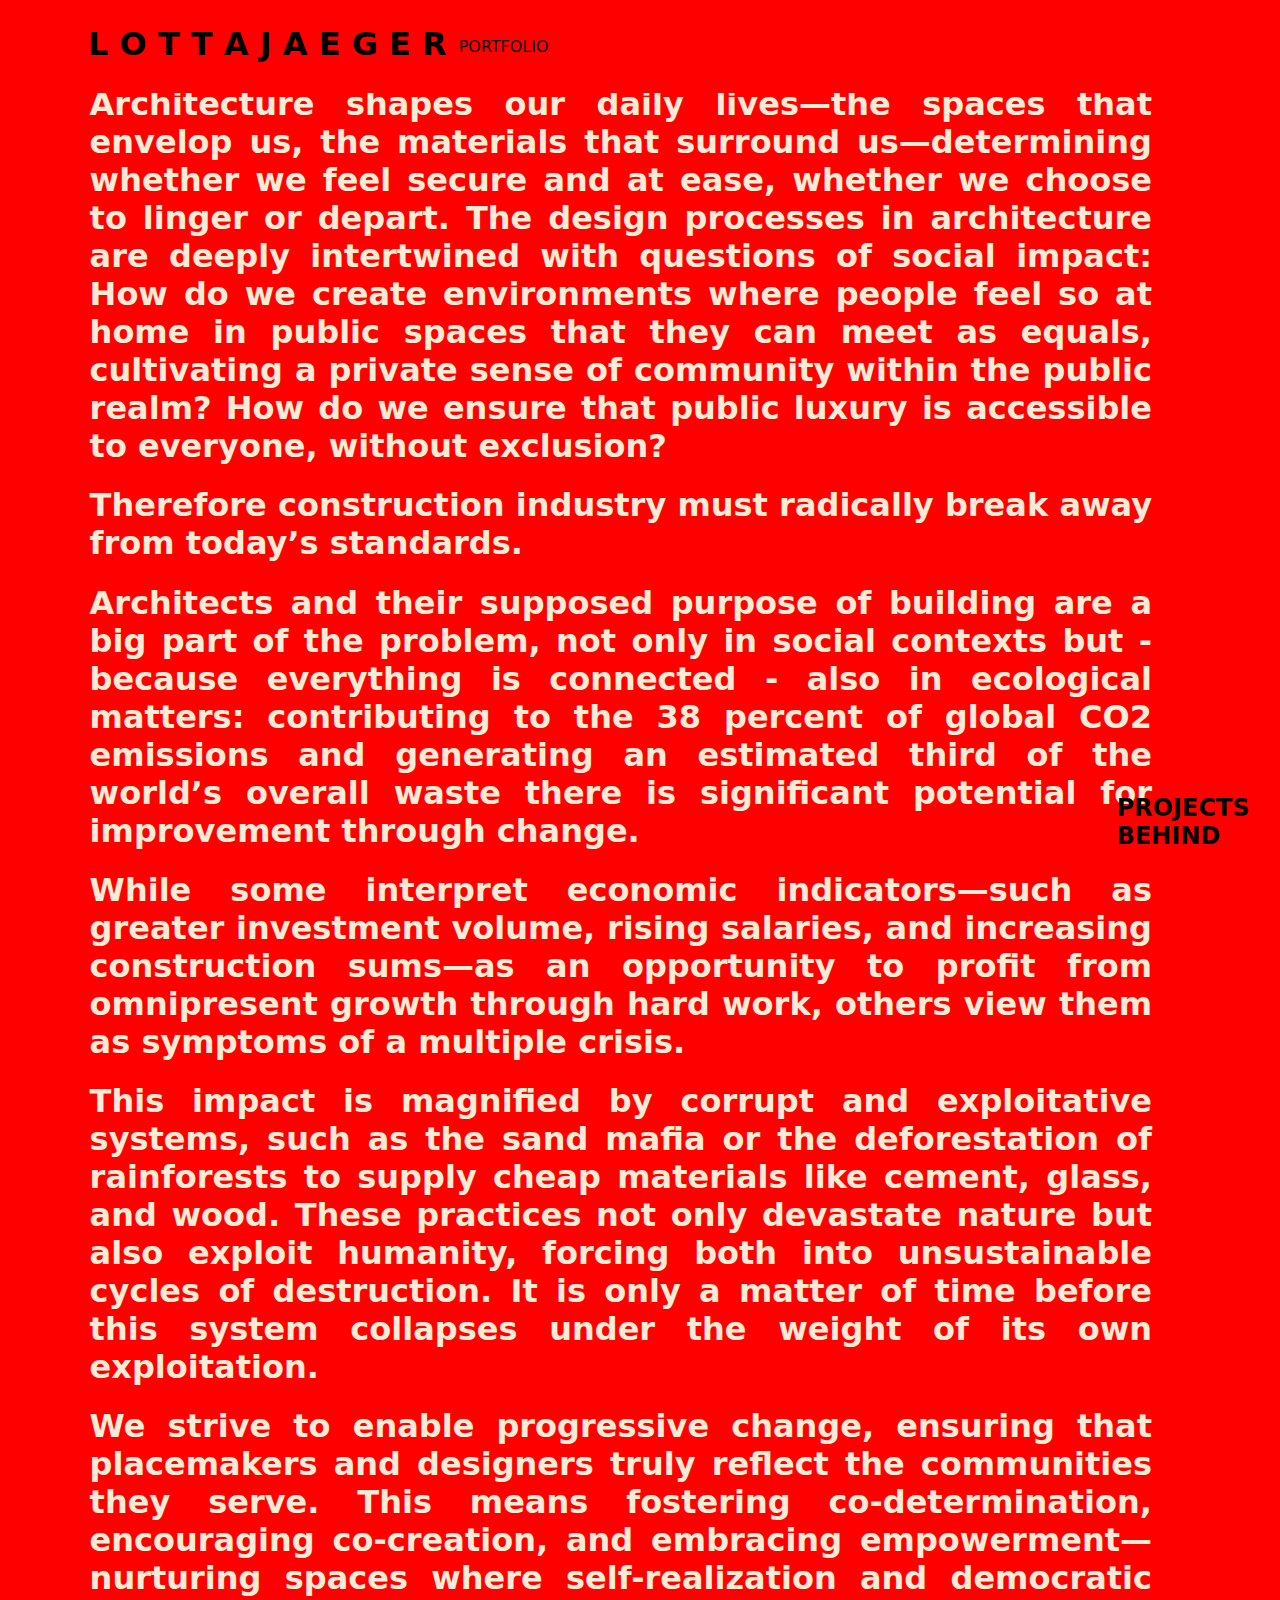
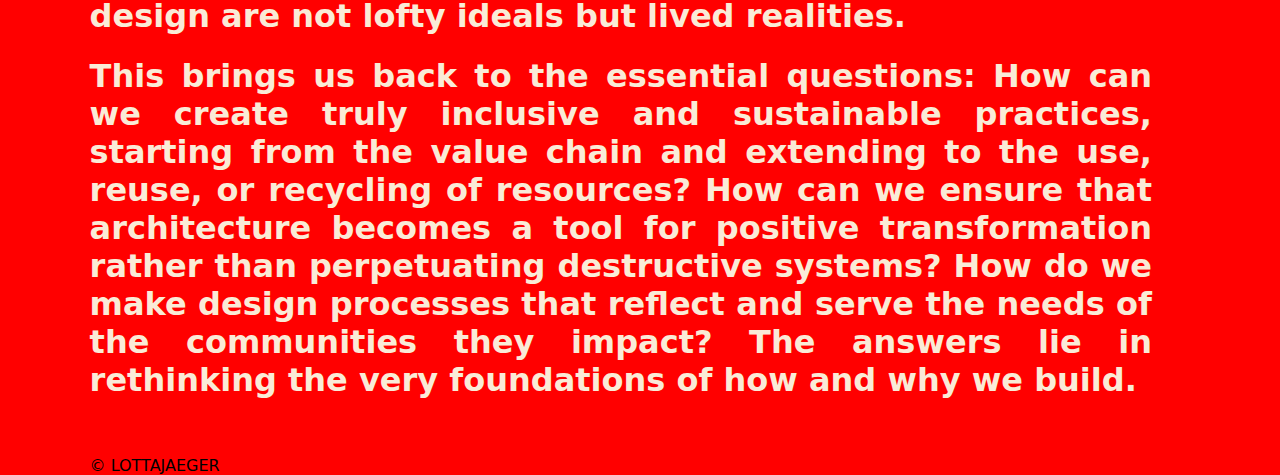
<file: index.html>
<!DOCTYPE html>
<html lang="en">
<head>
    <meta charset="UTF-8">
    <meta name="viewport" content="width=device-width, initial-scale=1.0">
    <title>J A E G E R</title>

    <link rel="stylesheet" href="style.css">
</head>
<body>
  <div class="fix">  <div class="header column">
 <div class="header">  <h1>L O T T A   J A E G E R</h1>
   <div class="header2"> <p>PORTFOLIO</p></div></div></div></div>
 
 
<div class="sidebar">
    <h2>
        <p><a href="projects.html">PROJECTS</a></p></h2>
   <h2> <p><a href="behind.html">BEHIND</a></p></h2>
</div>

 
   <div class="padd">
<div class="text"> <h1>
    <p>Architecture shapes our daily lives—the spaces that envelop us, the materials that surround us—determining whether we feel secure and at ease, whether we choose to linger or depart. The design processes in architecture are deeply intertwined with questions of social impact: How do we create environments where people feel so at home in public spaces that they can meet as equals, cultivating a private sense of community within the public realm? How do we ensure that public luxury is accessible to everyone, without exclusion?</p>
    <p>Therefore construction industry must radically break away from today’s standards.</p>  
    <p> Architects and their supposed purpose of building are a big part of the problem, not only in social contexts but - because everything is connected - also in ecological matters: contributing to the 38 percent of global CO2 emissions and generating an estimated third of the world’s overall waste there is significant potential for improvement through change.</p>
    <p>While some interpret economic indicators—such as greater investment volume, rising salaries, and increasing construction sums—as an opportunity to profit from omnipresent growth through hard work, others view them as symptoms of a multiple crisis.</p> 
    <p>This impact is magnified by corrupt and exploitative systems, such as the sand mafia or the deforestation of rainforests to supply cheap materials like cement, glass, and wood. These practices not only devastate nature but also exploit humanity, forcing both into unsustainable cycles of destruction. It is only a matter of time before this system collapses under the weight of its own exploitation.</p>  
    <p>We strive to enable progressive change, ensuring that placemakers and designers truly reflect the communities they serve. This means fostering co-determination, encouraging co-creation, and embracing empowerment—nurturing spaces where self-realization and democratic design are not lofty ideals but lived realities.</p> 
    <p>This brings us back to the essential questions: How can we create truly inclusive and sustainable practices, starting from the value chain and extending to the use, reuse, or recycling of resources? How can we ensure that architecture becomes a tool for positive transformation rather than perpetuating destructive systems? How do we make design processes that reflect and serve the needs of the communities they impact? The answers lie in rethinking the very foundations of how and why we build.</p>
    </h1></div>

   
</div>

<div>
    <p class="copyright">
        © LOTTAJAEGER
    </p>
</div>




</body>
</html>
</file>
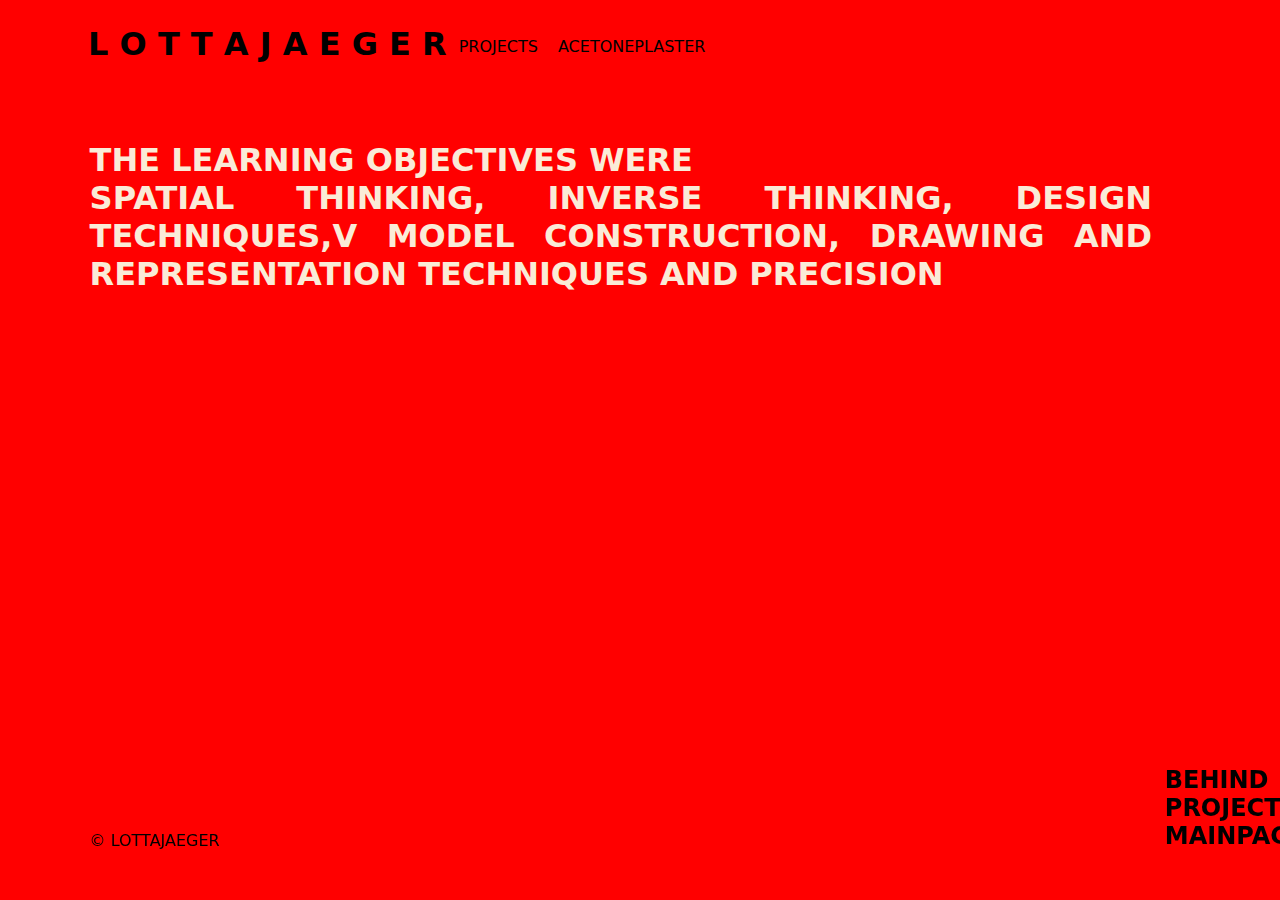
<file: acetoneplaster.html>
<!DOCTYPE html>
<html lang="en">
<head>
    <meta charset="UTF-8">
    <meta name="viewport" content="width=device-width, initial-scale=1.0">
    <title>J A E G E R ACETONEPLASTER</title>
    <link rel="stylesheet" href="singleprojects.css">
</head>
<body>
    
    <div class="fix">
        <div class="header column">
            <div class="header">
                <h1><a href="index.html">L O T T A J A E G E R</a></h1>
                <div class="topp">
                    <p> <a href="projects.html">PROJECTS</a></p>
                    <p>ACETONEPLASTER</p>
                </div>
            </div>
        </div>
    </div>
    

    <div class="padd">
        <div class="text"> 
            <h1>
                THE LEARNING OBJECTIVES WERE
                <p> SPATIAL THINKING,
                    INVERSE THINKING,
                    DESIGN TECHNIQUES,V
                    MODEL CONSTRUCTION, 
                    DRAWING AND REPRESENTATION TECHNIQUES
                    AND PRECISION
                </p>
               
            </h1>
        </div>
           
    </div>

    <div class="sidebar">
        <h2>
            <p>
                <a href="behind.html">BEHIND</a>
            </p>
        </h2>

        <h2> 
            <p>
                <a href="projects.html">PROJECTS</a>
            </p>
        </h2>
        
       <h2> 
            <p>
                <a href="index.html">MAINPAGE</a>
            </p>
        </h2>

    </div>
  
    <div>
        <p class="copyright">
            © LOTTAJAEGER
        </p>
    </div>

  

</body>
</html>
</file>
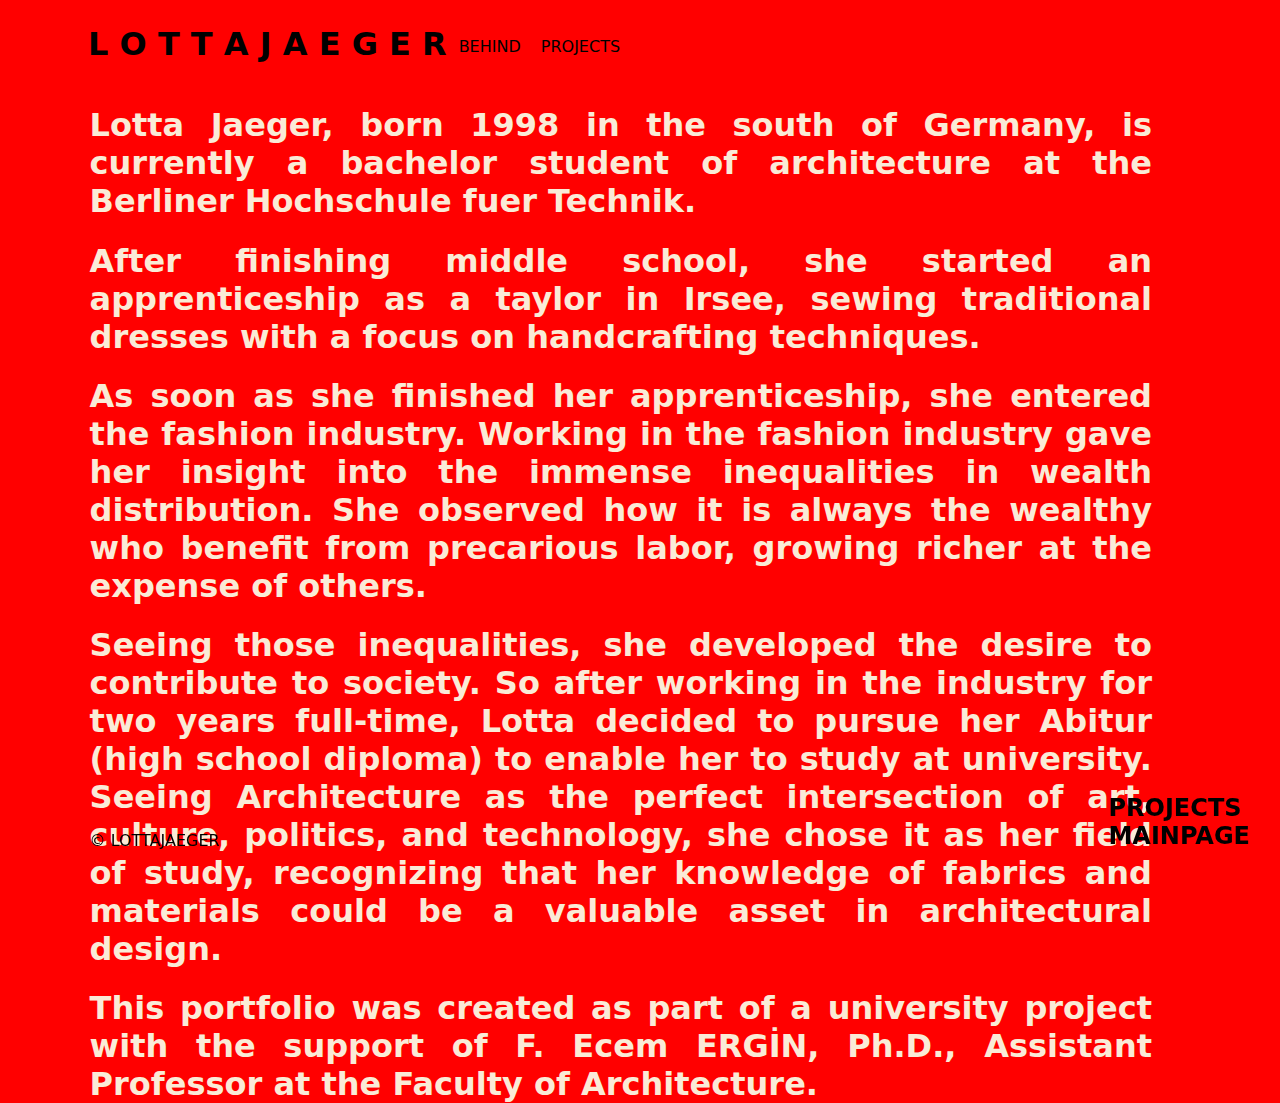
<file: behind.html>
<!DOCTYPE html>
<html lang="en">
<head>
    <meta charset="UTF-8">
    <meta name="viewport" content="width=device-width, initial-scale=1.0">
    <title>J A E G E R</title>

    <link rel="stylesheet" href="behind.css">
</head>
<body>
    <div class="fix">
        <div class="header column">
            <div class="header">
                <h1><a href="index.html">L O T T A J A E G E R</a></h1>
                <div class="topp">
                    <p>BEHIND</p>
                    <p> <a href="projects.html">PROJECTS</a></p>
                </div>
            </div>
        </div>
    </div>
    
<div class="sidebar">
    <h2>
        <p><a href="projects.html">PROJECTS</a></p></h2>
   <h2> <p><a href="index.html">MAINPAGE</a></p></h2>
</div>

 
   <div class="padd">
<div class="text"> <h1>
    <p></p>
    <p> Lotta Jaeger, born 1998 in the south of Germany, is currently a bachelor student of architecture at the Berliner Hochschule fuer Technik.</p>
        <p>After finishing middle school, she started an apprenticeship as a taylor in Irsee, sewing traditional dresses with a focus on handcrafting techniques.</p>
            <p>As soon as she finished her apprenticeship, she entered the fashion industry. Working in the fashion industry gave her insight into the immense inequalities in wealth distribution. She observed how it is always the wealthy who benefit from precarious labor, growing richer at the expense of others.</p>
                <p>Seeing those inequalities, she developed the desire to contribute to society. So after working in the industry for two years full-time, Lotta decided to pursue her Abitur (high school diploma) to enable her to study at university. Seeing Architecture as the perfect intersection of art, culture, politics, and technology, she chose it as her field of study, recognizing that her knowledge of fabrics and materials could be a valuable asset in architectural design.</p>
                    
                <p>This portfolio was created as part of a university project with the support of F. Ecem ERGİN, Ph.D., Assistant Professor at the Faculty of Architecture.</p>
    </h1></div>

   
</div>


<div>
    <p class="copyright">
        © LOTTAJAEGER
    </p>
</div>




</body>
</html>
</file>
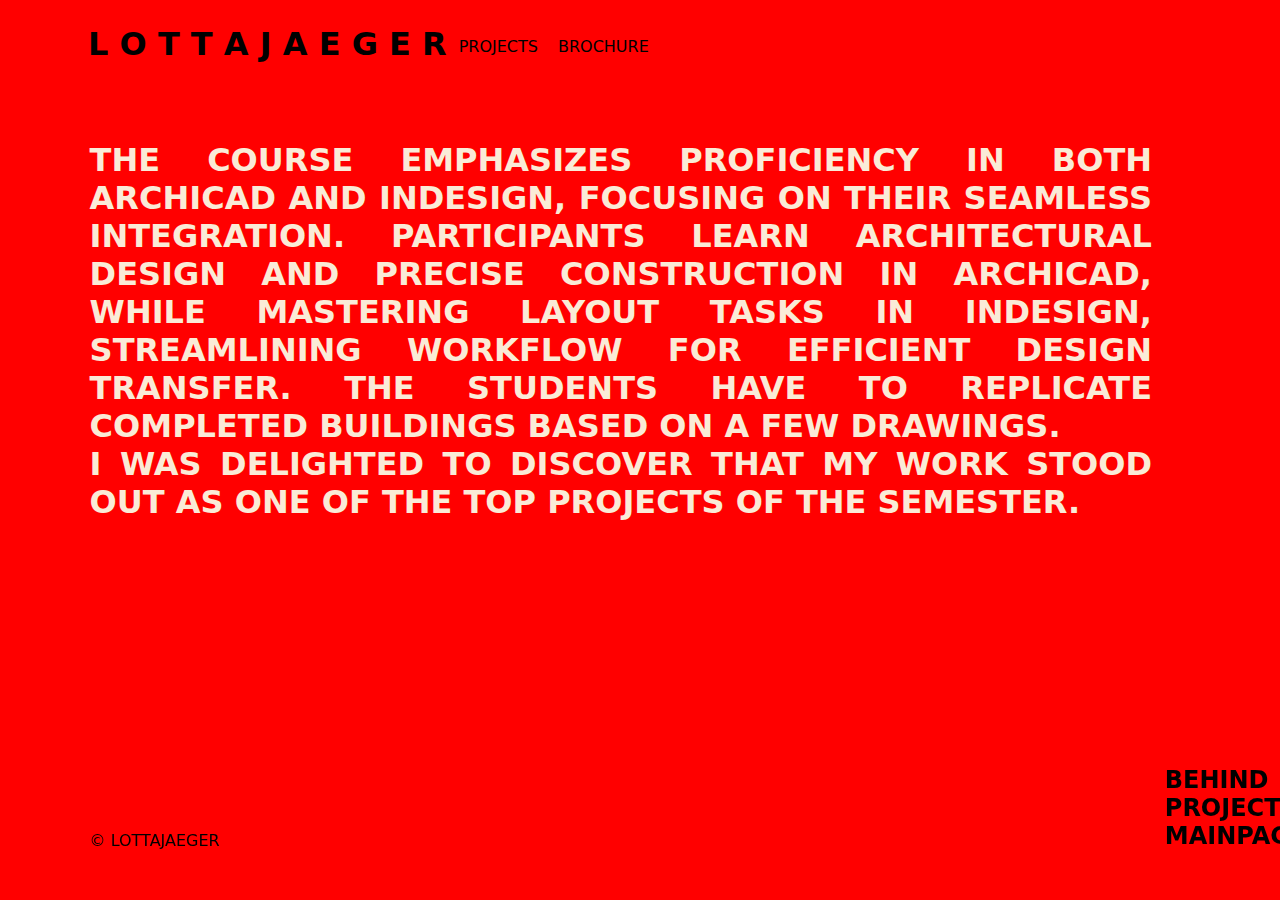
<file: brochure.html>
<!DOCTYPE html>
<html lang="en">
<head>
    <meta charset="UTF-8">
    <meta name="viewport" content="width=device-width, initial-scale=1.0">
    <title>J A E G E R BROCHURE</title>
    <link rel="stylesheet" href="singleprojects.css">
</head>
<body>
    
    <div class="fix">
        <div class="header column">
            <div class="header">
                <h1><a href="index.html">L O T T A J A E G E R</a></h1>
                <div class="topp">
                    <p> <a href="projects.html">PROJECTS</a></p>
                    <p>BROCHURE</p>
                </div>
            </div>
        </div>
    </div>
    

    <div class="padd">
        <div class="text"> 
            <h1>
                THE COURSE EMPHASIZES PROFICIENCY IN BOTH ARCHICAD AND INDESIGN, FOCUSING ON THEIR SEAMLESS INTEGRATION. PARTICIPANTS LEARN ARCHITECTURAL DESIGN AND PRECISE CONSTRUCTION IN ARCHICAD, WHILE MASTERING LAYOUT TASKS IN INDESIGN, STREAMLINING WORKFLOW FOR EFFICIENT DESIGN TRANSFER.
                THE STUDENTS HAVE TO REPLICATE COMPLETED BUILDINGS BASED ON A FEW DRAWINGS.
                <p>I WAS DELIGHTED TO DISCOVER THAT MY WORK STOOD OUT AS ONE OF THE TOP PROJECTS OF THE SEMESTER.</p>
            </h1>
        </div>
           
    </div>

    <div class="sidebar">
        
        
        
        <h2>
            <p>
                <a href="behind.html">BEHIND</a>
            </p>
        </h2>


        <h2> 
            <p>
                <a href="projects.html">PROJECTS</a>
            </p>
        </h2>
        

        <h2> 
            <p>
                <a href="index.html">MAINPAGE</a>
            </p>
        </h2>

    </div>
  
    <div>
        <p class="copyright">
            © LOTTAJAEGER
        </p>
    </div>


</body>
</html>
</file>
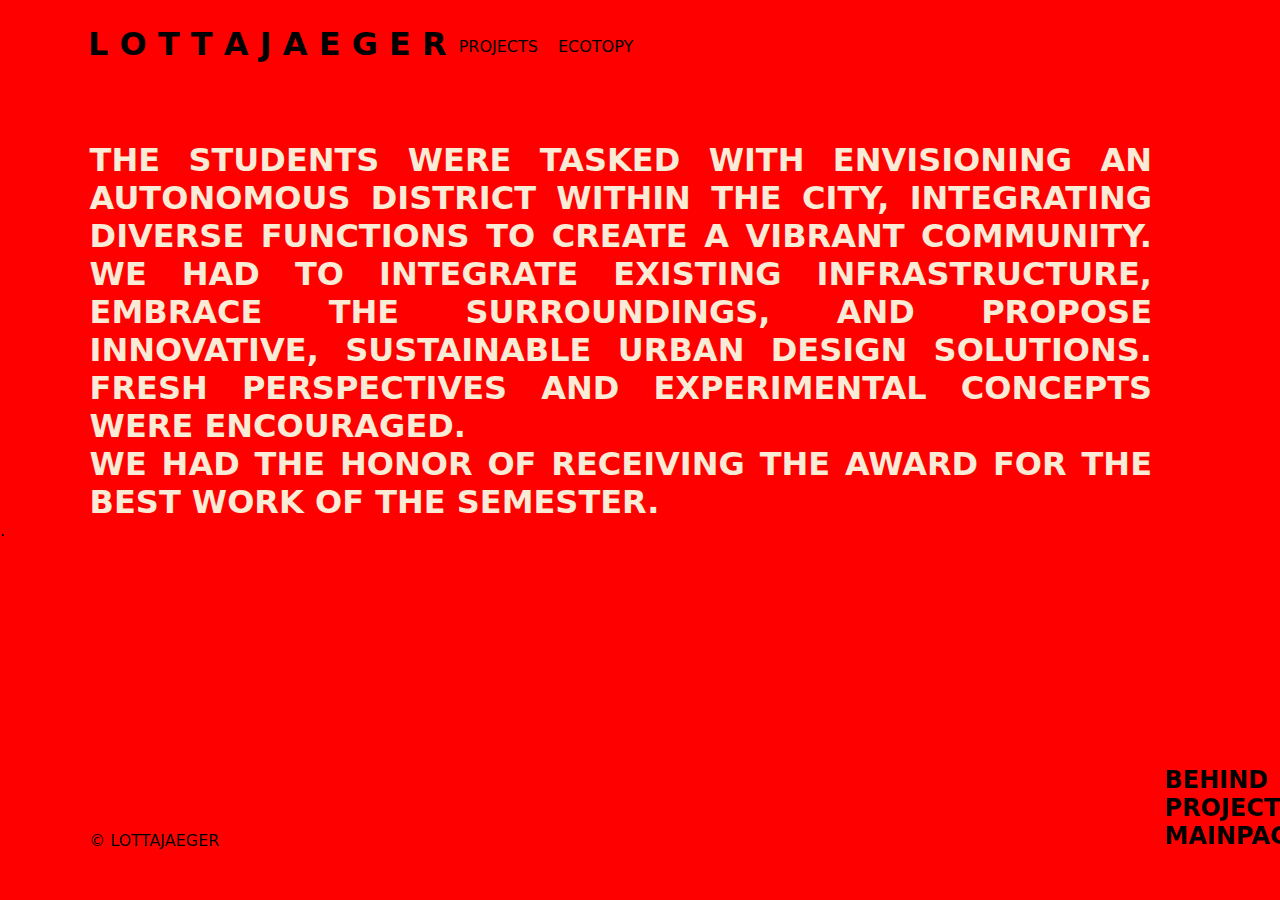
<file: ecotopy.html>
<!DOCTYPE html>
<html lang="en">
<head>
    <meta charset="UTF-8">
    <meta name="viewport" content="width=device-width, initial-scale=1.0">
    <title>J A E G E R ECOTOPY</title>
    <link rel="stylesheet" href="singleprojects.css">
</head>
<body>
    
    <div class="fix">
        <div class="header column">
            <div class="header">
                <h1><a href="index.html">L O T T A J A E G E R</a></h1>
                <div class="topp">
                    <p> <a href="projects.html">PROJECTS</a></p>
                    <p>ECOTOPY</p>
                </div>
            </div>
        </div>
    </div>
    

    <div class="padd">
        <div class="text"> 
            <h1>
                THE STUDENTS WERE TASKED WITH ENVISIONING AN AUTONOMOUS DISTRICT WITHIN THE CITY, INTEGRATING DIVERSE FUNCTIONS TO CREATE A VIBRANT COMMUNITY. WE HAD TO INTEGRATE EXISTING INFRASTRUCTURE, EMBRACE THE SURROUNDINGS, AND PROPOSE INNOVATIVE, SUSTAINABLE URBAN DESIGN SOLUTIONS. FRESH PERSPECTIVES AND EXPERIMENTAL CONCEPTS WERE ENCOURAGED.
                <p>
                    WE HAD THE HONOR OF RECEIVING THE AWARD FOR THE BEST WORK OF THE SEMESTER.
                </p>
            </h1>
        </div>
           
    </div>

    <div class="sidebar">
        <h2>
            <p>
                <a href="behind.html">BEHIND</a>
            </p>
        </h2>

        <h2> 
            <p>
                <a href="projects.html">PROJECTS</a>
            </p>
        </h2>

       <h2> 
            <p>
                <a href="index.html">MAINPAGE</a>
            </p>
        </h2>
    </div>
  

    <div>
        <p>.</p>
        <p class="copyright">
            © LOTTAJAEGER
        </p>
    </div>


</body>
</html>
</file>
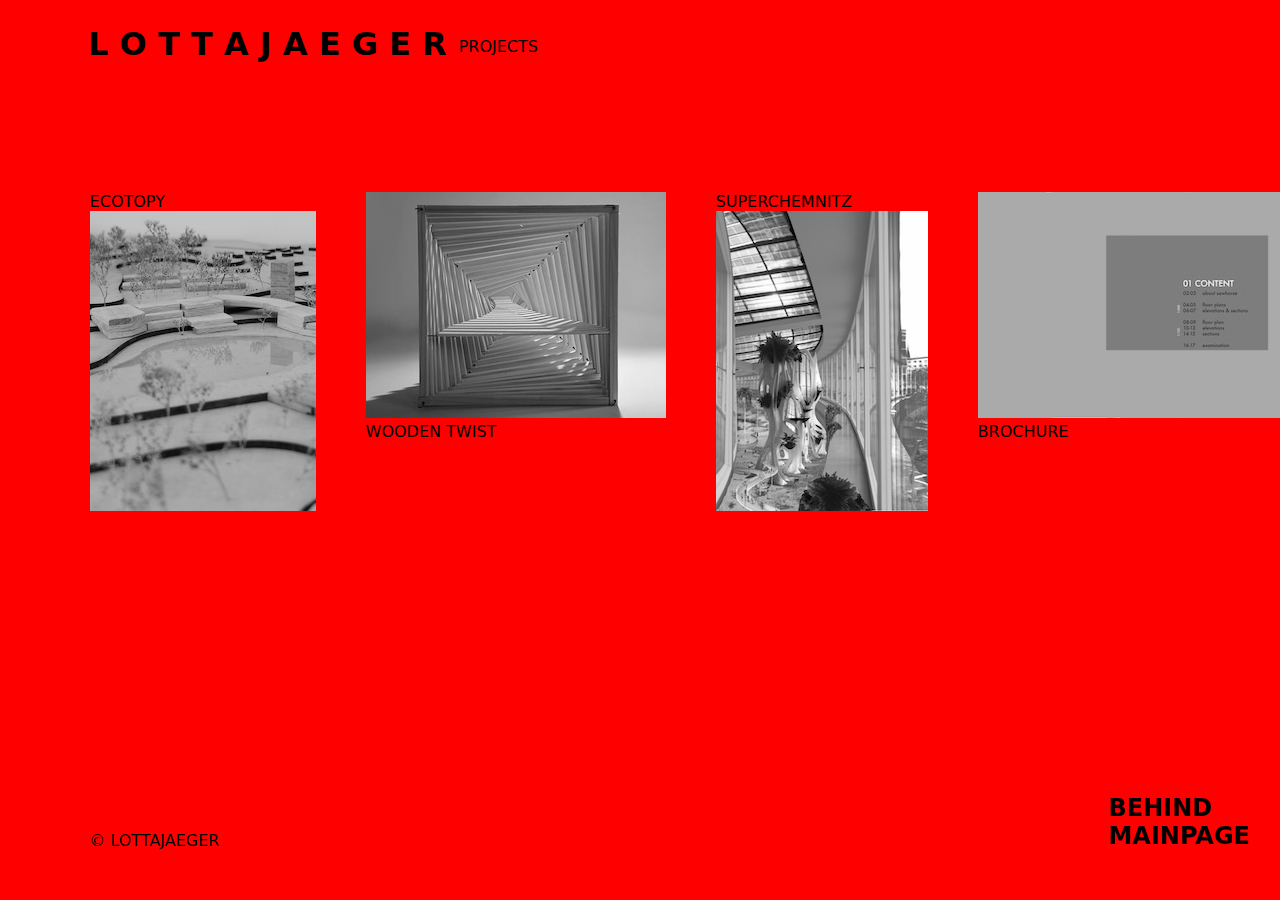
<file: projects.html>
<!DOCTYPE html>
<html lang="en">
<head>
    <meta charset="UTF-8">
    <meta name="viewport" content="width=device-width, initial-scale=1.0">
    <title>J A E G E R PROJECTS</title>

    <link rel="stylesheet" href="projects.css">
</head>
<body>
    

    <div class="fix">  <div class="header column">
        <div class="header">  <h1><a href="index.html">L O T T A   J A E G E R</a></h1>
          <div class="topp"> <p>PROJECTS</p></div></div></div></div>

   
   
    <div class="projectflex"> 

        <div class="flex column">

            <a href="ecotopy.html">ECOTOPY</a> <a href="ecotopy.html"><img src="ökotopie.jpg" alt="ECOTOPY" class="hover-effect"></a>
        </div>
    
    
<div class="flex column">
    
         <a href="woodentwist.html"><img src="woodentwist.jpg" alt="WOODEN TWIST" class="hover-effect"></a>
            <a href="woodentwist.html">WOODEN TWIST</a>
</div>
    

     <div class="flex column"><a href="superchemnitz.html">SUPERCHEMNITZ</a><a href="superchemnitz.html"><img src="superchemnitz.jpg" alt="SUPERCHEMNITZ" class="hover-effect"></a></div>
    

     <div class="flex column">
         <a href="brochure.html"><img src="brochure.jpg" alt="BROCHURE" class="hover-effect"></a>
                <a href="brochure.html">BROCHURE </a>
     </div>

     <div class="flex column">
         <a href="acetoneplaster.html">ACETONEPLASTER</a> <a href="acetoneplaster.html"><img src="acetoneplaster.png" alt="ACETONEPLASTER" class="hover-effect"></a>
         
     </div>


    </div>
    
    <div class="sidebar">
        <h2>
            <p><a class="beige"  href="behind.html">BEHIND</a></p></h2>
       <h2> <p><a  class="beige" href="index.html">MAINPAGE</a></p></h2>
    </div>

    <div>
        <p class="copyright">
            © LOTTAJAEGER
        </p>
    </div>




</body>
</html>
</file>
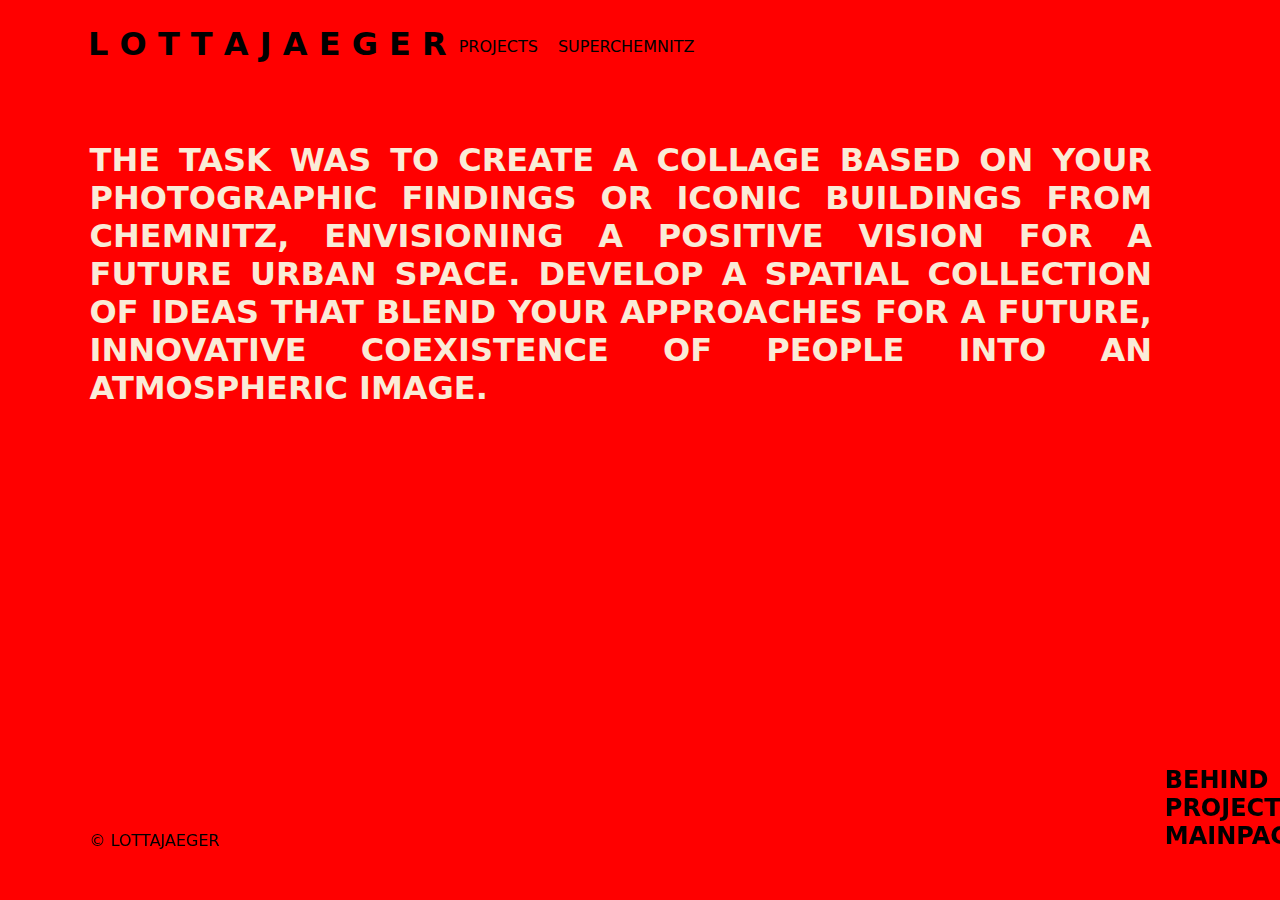
<file: superchemnitz.html>
<!DOCTYPE html>
<html lang="en">
<head>
    <meta charset="UTF-8">
    <meta name="viewport" content="width=device-width, initial-scale=1.0">
    <title>J A E G E R SUPERCHEMNITZ</title>
    <link rel="stylesheet" href="singleprojects.css">
</head>
<body>
    
    <div class="fix">
        <div class="header column">
            <div class="header">
                <h1><a href="index.html">L O T T A J A E G E R</a></h1>
                <div class="topp">
                    <p> <a href="projects.html">PROJECTS</a></p>
                    <p>SUPERCHEMNITZ</p>
                </div>
            </div>
        </div>
    </div>
    
    <div class="padd">
        <div class="text"> 
            <h1>
                THE TASK WAS TO CREATE A COLLAGE BASED ON YOUR PHOTOGRAPHIC FINDINGS OR ICONIC BUILDINGS FROM CHEMNITZ, ENVISIONING A POSITIVE VISION FOR A FUTURE URBAN SPACE. DEVELOP A SPATIAL COLLECTION OF IDEAS THAT BLEND YOUR APPROACHES FOR A FUTURE, INNOVATIVE COEXISTENCE OF
                PEOPLE INTO AN ATMOSPHERIC IMAGE.
            </h1>
        </div>
           
    </div>

    <div class="sidebar">
        <h2>
            <p>
                <a href="behind.html">BEHIND</a>
            </p>
        </h2>

        <h2> 
            <p>
                <a href="projects.html">PROJECTS</a>
            </p>
        </h2>

        <h2> 
            <p>
                <a href="index.html">MAINPAGE</a>
            </p>
        </h2>
    </div>
  
    <div>
        <p class="copyright">
            © LOTTAJAEGER
        </p>
    </div>


</body>
</html>
</file>
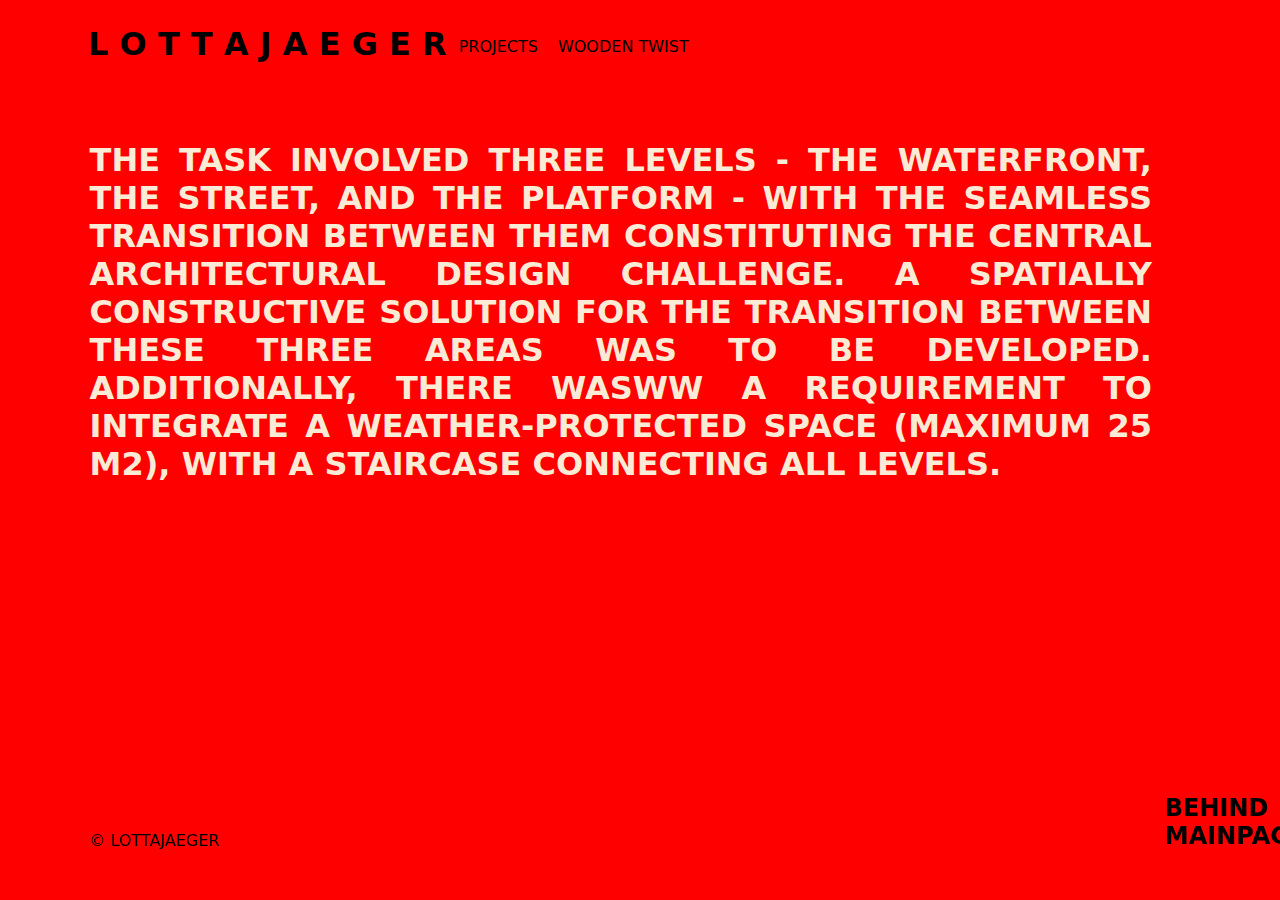
<file: woodentwist.html>
<!DOCTYPE html>
<html lang="en">
<head>
    <meta charset="UTF-8">
    <meta name="viewport" content="width=device-width, initial-scale=1.0">
    <title>J A E G E R WOODEN TWIST</title>
    <link rel="stylesheet" href="singleprojects.css">
</head>
<body>
    
    <div class="fix">
        <div class="header column">
            <div class="header">
                <h1><a href="index.html">L O T T A J A E G E R</a></h1>
                <div class="topp">
                    <p> <a href="projects.html">PROJECTS</a></p>
                    <p>WOODEN TWIST</p>
                </div>
            </div>
        </div>
    </div>
    

    <div class="padd">
        <div class="text"> 
            <h1>
                THE TASK INVOLVED THREE LEVELS - THE WATERFRONT, THE STREET, AND THE PLATFORM - WITH THE SEAMLESS TRANSITION BETWEEN THEM CONSTITUTING THE CENTRAL ARCHITECTURAL DESIGN CHALLENGE. A SPATIALLY CONSTRUCTIVE SOLUTION FOR THE TRANSITION BETWEEN THESE THREE AREAS WAS TO BE DEVELOPED. ADDITIONALLY, THERE WASWW A REQUIREMENT TO INTEGRATE A WEATHER-PROTECTED SPACE (MAXIMUM 25 M2), WITH A STAIRCASE CONNECTING ALL LEVELS.
            </h1>
        </div>
           
    </div>

    <div class="sidebar">
        <h2>
            <p><a href="behind.html">BEHIND</a></p></h2>
       <h2> <p><a href="index.html">MAINPAGE</a></p></h2>
    </div>
  

    <div>
        <p class="copyright">
            © LOTTAJAEGER
        </p>
    </div>



</body>
</html>
</file>
<file: style.css>
*{
    margin: 0;
    padding: 0;
    box-sizing: border-box;
}

body {
    background-color: red;
    height: 1550px;
    font-family: system-ui, 'Segoe UI', 'Open Sans', 'Helvetica Neue', sans-serif;
}


/* Header Section */

.header{
    display: flex;
    padding-top: 1%;
    padding-left: 3.5%;
    border-bottom: 15px solid red; 
    background-color: red; 
}

.fix {
    position: fixed;
    width: 100%;
}

.column/*LOTTAJAEGER*/{
    flex-direction: column;

}

.header2{
    padding-top: 1%;
    padding-left: 1%;
}

.topp{
    padding-top: 1%;
    padding-left: 1%;
    display: flex;
    gap: 20px;
}



/* Content Section */

.padd{
    padding-top: 5%;
}

.text{
    padding-left: 7%;
    padding-right: 10%;
    color: antiquewhite;
    text-align: justify;

}

.sidebar /*projects behind*/{
    padding-left: 92%;
    position: fixed;
    bottom: 50px;
    right: 30px;

    
}

a {
    color: black;
    text-decoration: none;

}

a:hover {
    color: red;
    background-color: antiquewhite;
}



/* Paragraph Spacing */
.text p {
    padding-top: 2%;
}

.copyright /*projects behind*/{
    padding-left: 7%;
    padding-top: 4.5%;
}
</file>
<file: singleprojects.css>
*{
    margin: 0;
    padding: 0;
    box-sizing: border-box;
}

body {
    background-color: red;
    font-family: system-ui, 'Segoe UI', 'Open Sans', 'Helvetica Neue', sans-serif;
}


/*LOTTAJAEGERprojects*/ 
.header{
    display: flex;
    padding-top: 1%;
    padding-left: 3.5%;
    width: 100%;
    border-bottom: 15px solid red; 
    background-color: red; 
   
}

.fix {
    position: fixed;
    width: 100%;
}

.column/*LOTTAJAEGER*/{
    flex-direction: column;
    width: 100%;

}

.topp{
    padding-top: 1%;
    padding-left: 1%;
    display: flex;
    gap: 20px;
}


/*content*/

.text{
    padding-top: 5%;
    padding-left: 7%;
    padding-right: 10%;
    color: antiquewhite;
    text-align: justify;

}

.padd{
    padding-top: 6%;
}


.sidebar /*projects life*/{
    padding-left: 91%;
    position: fixed;
    bottom: 50px;
}

a {
    color: black;
    text-decoration: none;

}

a:hover {
    color: red;
    background-color: antiquewhite;
}

.copyright /*projects behind*/{
    position: fixed;
    bottom: 50px;
    padding-left: 7%;
}
</file>
<file: behind.css>
*{
    margin: 0;
    padding: 0;
    box-sizing: border-box;
}

body {
    background-color: red;
    font-family: system-ui, 'Segoe UI', 'Open Sans', 'Helvetica Neue', sans-serif;
}


/* Header Section */

.header{
    display: flex;
    padding-top: 1%;
    padding-left: 3.5%;
    border-bottom: 15px solid red; 
    background-color: red; 
}

.fix {
    position: fixed;
    width: 100%;
}

.column/*LOTTAJAEGER*/{
    flex-direction: column;

}

.header2{
    padding-top: 1%;
    padding-left: 1%;
}

.topp{
    padding-top: 1%;
    padding-left: 1%;
    display: flex;
    gap: 20px;
}



/* Content Section */

.padd{
    padding-top: 5%;
}

.text{
    padding-left: 7%;
    padding-right: 10%;
    color: antiquewhite;
    text-align: justify;

}

.sidebar /*projects behind*/{
    padding-left: 92%;
    position: fixed;
    bottom: 50px;
    right: 30px;

    
}

a {
    color: black;
    text-decoration: none;

}

a:hover {
    color: red;
    background-color: antiquewhite;
}



/* Paragraph Spacing */
.text p {
    padding-top: 2%;
}

.copyright /*projects behind*/{
    position: fixed;
    bottom: 50px;
    padding-left: 7%;
}
</file>
<file: projects.css>
*{
    margin: 0;
    padding: 0;
    box-sizing: border-box;
}

body {
    background-color: red;
    font-family: system-ui, 'Segoe UI', 'Open Sans', 'Helvetica Neue', sans-serif;
}


/*LOTTAJAEGERprojects*/ 
.header{
    display: flex;
    padding-top: 1%;
    padding-left: 3.5%;
    width: 100%;
    border-bottom: 15px solid red; 
    background-color: red; 
   
}

.fix {
    position: fixed;
    width: 100%;
}

.column/*LOTTAJAEGER*/{
    flex-direction: column;
    width: 100%;

}

.topp{
    padding-top: 1%;
    padding-left: 1%;
}

.lotta /*numbers*/{
    display: flex;
    justify-content: flex-start;
    gap: 20px;
    
}


.padd{
    padding-top: 6%;
}


.sidebar /*projects behind*/{
    padding-left: 92%;
    position: fixed;
    bottom: 50px;
    right: 30px;

    
}

a {
    color: black;
    text-decoration: none;

}

a:hover {
    color: red;
    
}

a.beige:hover{
    background-color: antiquewhite;
}



.projectflex {
    display: flex;
    padding-top: 15%;
    gap: 50px;
    padding-left: 7%;
    height: 100vh;
   
}

.hover-effect {
    filter: grayscale(100%);
    transition: filter 0.3s ease; 
}

.hover-effect:hover {
    filter: grayscale(0); 
   
}

.copyright /*projects behind*/{
    position: fixed;
    bottom: 50px;
    padding-left: 7%;
}


.flex {
    display: flex;
}

.column {
    flex-direction: column;
}
</file>
